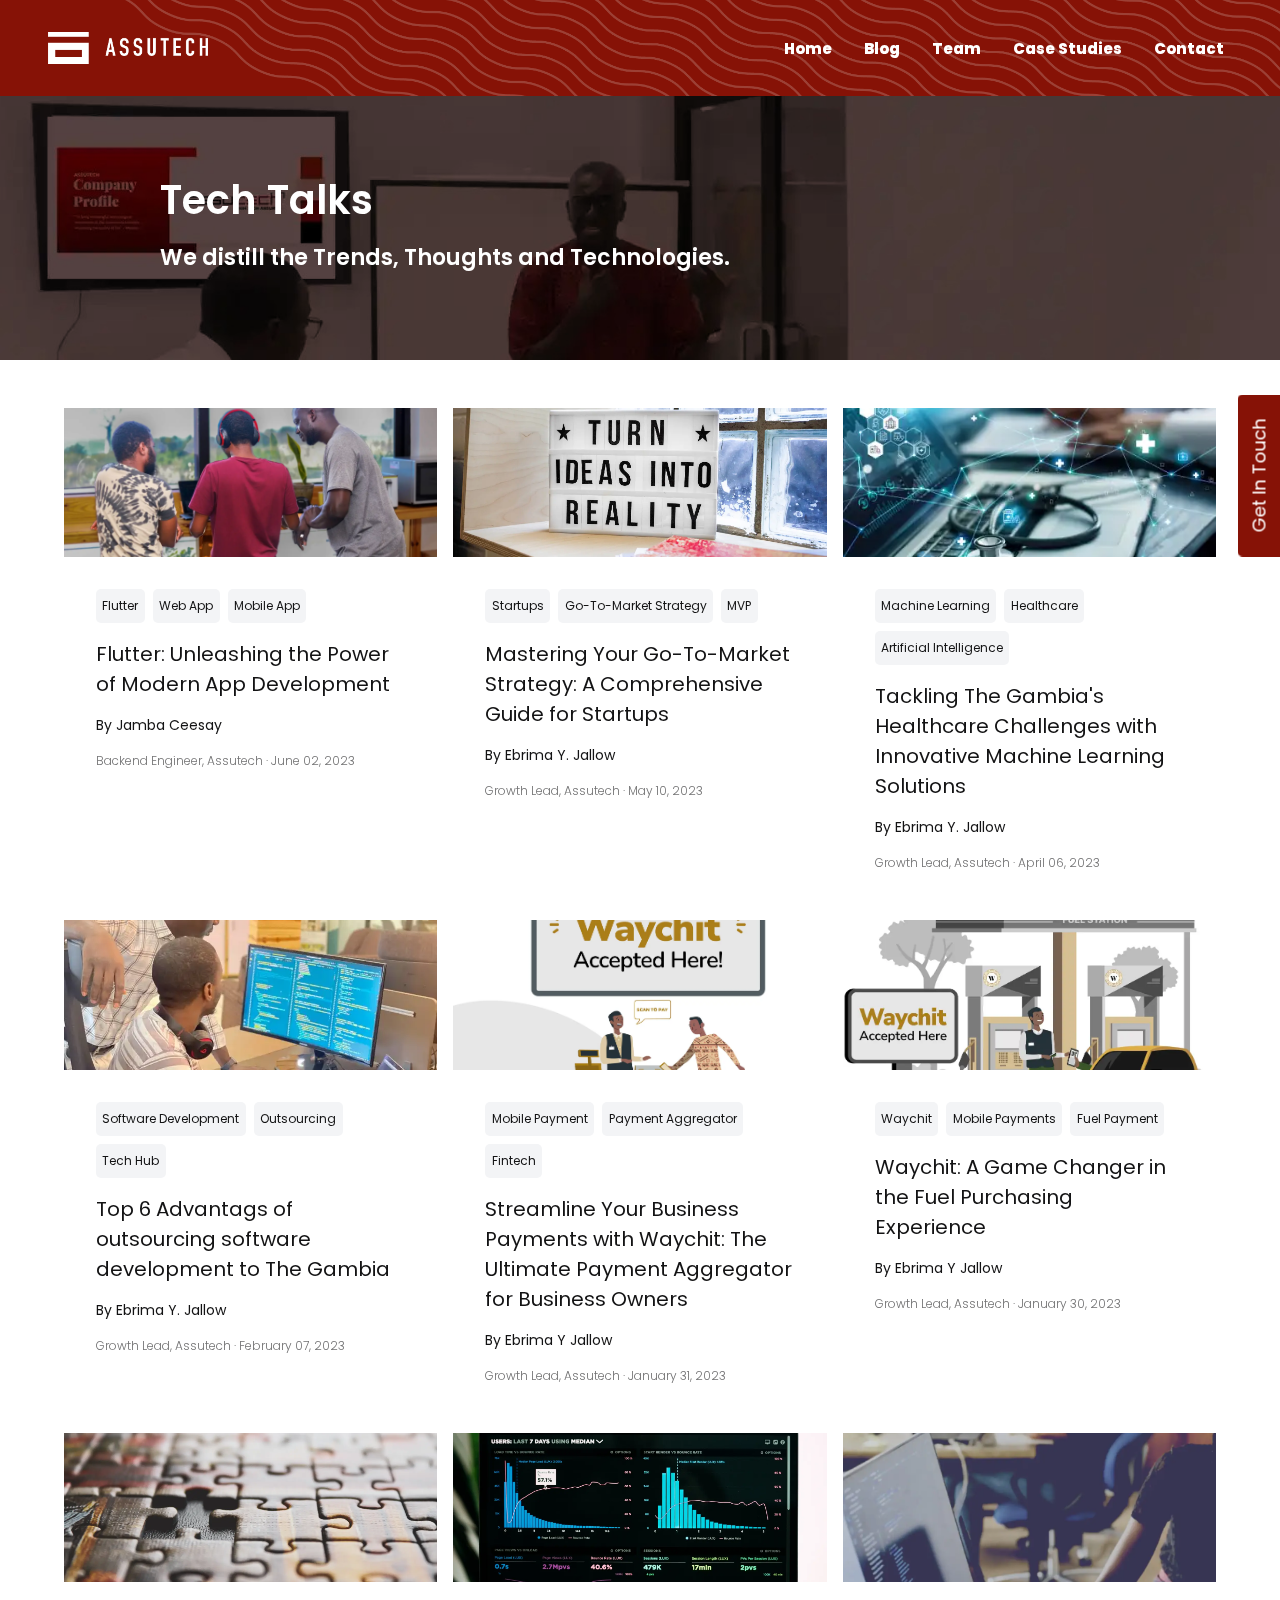
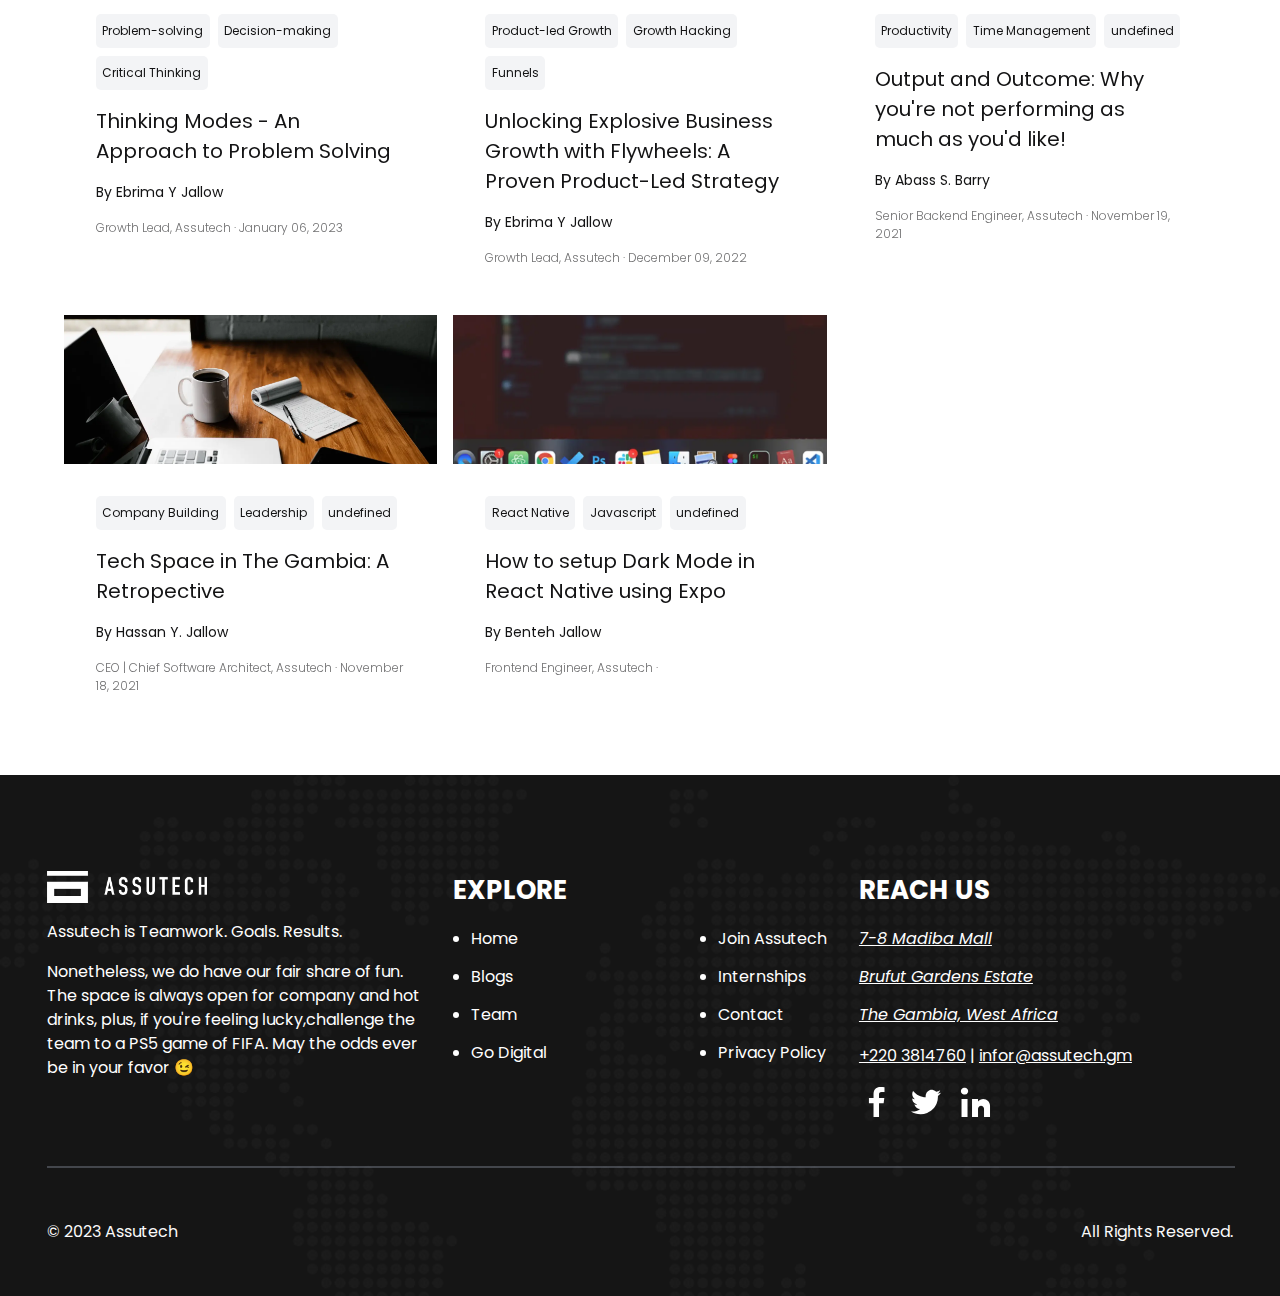
<file: Blog/blog.html>
<!DOCTYPE html>
<html lang="en">
<head>
    <meta charset="UTF-8">
    <meta http-equiv="X-UA-Compatible" content="IE=edge">
    <meta name="viewport" content="width=device-width, initial-scale=1.0">
    <link rel="shortcut icon" href="../images/Logo/Assutech-logo(1).jpeg" type="image/x-icon">
    <!-- Fonts -->
    <!-- <link rel="preconnect" href="https://fonts.googleapis.com">
    <link rel="preconnect" href="https://fonts.gstatic.com" crossorigin>
    <link href="https://fonts.googleapis.com/css2?family=Quicksand:wght@300;500;700&display=swap" rel="stylesheet"> -->
    <!-- Awsome icons -->
    <!-- <script src="https://kit.fontawesome.com/9991bb05ae.js" crossorigin="anonymous"></script> -->
    <!-- Styling links -->
    <link rel="stylesheet" href="../style.css">
    <script src="../assets/Javascripts/navbar.js" defer></script>
    <script src="blog.js" defer></script>
    <title>Blogs</title>
</head>
<body>
    <div class="intouch-fix">
        <p class="in-touch">Get In Touch</p>
    </div>
    <!-- Hero with nav bar -->
    <header class="primary-header-blog-header">
        <nav class="primary-nav-header fix-nav">
            <div class="primary-nav-header-wrapper">
                <div class="ovaley">
                    <div class="logo pointer">
                        <img src="../images/Logo/Assutech-logo.png" alt="Assutech">
                    </div>
                    <div class="toggle pointer">
                        <img src="../images/icon-menu.svg" alt="">
                    </div>
                </div>
                <ul class="primary-nav">
                    <li class="list-reset"><a href="../index.html" class="main-links">Home</a></li>
                    <li class="list-reset"><a href="blog.html" class="main-links">Blog</a></li>
                    <li class="list-reset"><a href="../Team/team.html" class="main-links">Team</a></li>
                    <li class="list-reset"><a href="../Studie/studie.html" class="main-links">Case Studies</a></li>
                    <li class="list-reset"><a href="/" class="main-links">Contact</a></li>
                    <button class="primary-btn capital marg-top"> start now</button>
                </ul> 
            </div>
        </nav>
        <!-- Hero -->
        <div class="sub-hero">
            <div class="full-width-split-sub-hero main-text-content">
                <h1 class="sub-hero-primary-title"> Tech Talks</h1>
                <p class="sub-hero-text">We distill the Trends, Thoughts and Technologies. </p>
            </div>
        </div>
        <!-- End Hero -->
    </header> 
    <!-- Tech Talk -->
    <section class="tech-talk main-tech-talk-container ">
        <div class="full-width-split-sub-hero blogs-card-component-wrapper">
            <!-- Blog from javascript goes here -->
        </div>
    </section>
    <!-- Foot -->
    <footer>
        <!-- First foot  -->
        <section class="main-foot-content full-width-split bottom-border">
            <!-- Assutech -->
            <div class="priority col">
                <div class="logo">
                    <img src="../images/Logo/Assutech-logo.png" alt="Assutech Logo" class="logo-image">
                </div>
                <p class="text-white">Assutech is Teamwork. Goals. Results.</p>
                <p class="fun-text text-white">Nonetheless, we do have our fair share of fun. The space is always open for company and hot drinks, plus, if you're feeling lucky,challenge the team to a PS5 game of FIFA. May the odds ever be in your favor 😉</p>
            </div>
            <!-- Explore column -->
            <div class="foot-explore col">
                <h2 class="foot-title capital">Explore</h2>
                <div class="footer-nav">
                    <ul class="min-col flex-group flex-group-col">
                        <li class="foot-links" ><a  class="text-white" href="index.html"> Home </a></li>
                        <li class="foot-links" ><a  class="text-white" href="index.html"> Blogs </a></li>
                        <li class="foot-links" ><a  class="text-white" href="index.html"> Team </a></li>
                        <li class="foot-links" ><a  class="text-white" href="index.html"> Go Digital </a></li>
                    </ul>
                    <ul class="min-col flex-group-col">
                        <li class="foot-links" ><a  class="text-white" href="index.html"> Join Assutech</a></li>
                        <li class="foot-links" ><a  class="text-white" href="index.html"> Internships</a></li>
                        <li class="foot-links" ><a  class="text-white" href="index.html"> Contact </a></li>
                        <li class="foot-links" ><a  class="text-white" href="index.html"> Privacy Policy</a></li>
                    </ul>
                </div>
            </div>
            <!-- Reach us -->
            <div class="col foot-reach">
                <h2 class="foot-title capital">Reach Us</h2>
                <ul class="min-col flex-group-col">
                    <li class="foot-links under-line list-reset"><i><a class="text-white" href="index.html"> 7-8 Madiba Mall </a></i></li>
                    <li class="foot-links under-line list-reset"><i><a class="text-white" href="index.html"> Brufut Gardens Estate </a></i></li>
                    <li class="foot-links under-line list-reset"><i><a class="text-white" href="index.html"> The Gambia, West Africa </a></i></li>
                </ul>
                <div class="contact-info">
                    <a class="under-line foot-links text-white" href="tel:+220 3814760">+220 3814760</a> |
                    <a class="under-line foot-links text-white" href="mailto:infor@assutech.gm">infor@assutech.gm</a>
                </div>
                <div class="social-media-links-container flex-group-row">
                    <a class="enlarge" href="/"><img src="../images/Social-media-icons/facebook.svg" alt=""></a>
                    <a class="enlarge" href="/"><img src="../images/Social-media-icons/twitter.svg" alt=""></a>
                    <a class="enlarge" href="/"><img src="../images/Social-media-icons/linkend.svg" alt=""></a>
                </div>
            </div>
        </section>
        <!-- ladder part of foot width foot right -->
        <section class="flex-group-justify full-width-split">
            <div class="foot-copy">
                <p class="foot-copy-right"> &copy; <span class="date">2023</span> Assutech</p>
            </div>
            <div class="foot-right flex-right">
                <p class="white-100"> All Rights Reserved.</p>
            </div>
        </section>
    </footer>
</body>
</html>
</file>
<file: style.css>
@import url('assets/styling/Components/navBar.css');
@import url('assets/styling/Components/footer.css');
@import url('assets/styling/Components/cards.css');
@import url('assets/styling/Components/buttons.css');
@import url('assets/styling/Components/_section-head.css');
@import url('assets/styling/Components/hero_landing.css');
@import url('assets/styling/utitlities/variable.css');


/* Common styling for both Custom & Client fedback wrapper */
body {
    overflow-x: hidden;
}
body > :is(.client-testimonial-container-wrapper, .costum-solution-wrapper) {
    display: flex;
    flex-direction: column;
    justify-content: center;
    gap: 5rem;
    min-height: 90vh;
}
/* Landing- page */
.primary-header {
    background-color: var(--clr-dark-red);
    position: relative;
    min-height: 100vh;
    padding-top: 2rem;
}
.full-width-split {
    width: min(95%, 90rem);
    margin-inline: auto;
}
.hero {
    height: 95vh;
    display: flex;
    flex-direction: column;
    justify-content: center;
    gap: 6rem;
}
.main-text-content {
    display: flex;
    flex-direction: column;
    gap: 2rem;
    z-index: 2;
}
.hero .small-text {
    color: var( --clr-white-100);
    font-size: clamp(var(--fs-vs), 2.1vw, var(--fs-m));
    font-weight: var(--fw-400);
    line-height: 18px;
}
.primary-title {
    color: var(--clr-white-100);
    font-weight: var(--fw-700);
    font-size: clamp(24px, 5vw, 64px);
}
.border-under-line {
    --text-clr: #ffcdc8;
    color: var(--text-clr);
    border-bottom: 1px solid var(--clr-white-100);
    padding-bottom: .3rem;
}
/* Client logo scroll */
.pos-abs {
    position: absolute;
    bottom: -3.5rem;
    left: 50%;
    transform: translateX(-50%);
}
/* Costum solution */
.costum-solution-wrapper {
    padding: 12rem 3rem 10rem;
}

/* End of Custom Solution we Provide */
/* Recent Product */
.recent-products-wrapper {
    background-color: var(--_bg-clr-recent-product);
    padding-block: 5rem;
    min-height: 70vh;
}
.recent-wrapper {
    display: grid;
    grid-template-columns: repeat(auto-fit, minmax(20rem, 1fr));
    gap: 3rem;

}
.main-text-component {
    display: flex;
    flex-direction: column;
    gap: 2rem;
}
.client-text {
    --_line-height: 28px;
    line-height: var(--_line-height);
    font-size: var(--fs-m);
    color: var(--clr-light-dark-text);
}
.client-card-wrapper {
    display: grid;
    grid-template-columns: repeat(auto-fit, minmax(15rem, 1fr));
    gap: 3rem;
}
/* End of Recent Product */
/* WtooTijay */
.watooTijay-wrapper {
    --_bg-clr: #504946;
    height: 32rem;
    background-image: url('images/Background/WatooTijay.jpeg');
    background-position: top left;
    background-repeat: no-repeat;
    background-size: cover;
    position: relative;
}
.watooTijay-wrapper::before {
    content: '';
    position: absolute;
    height: 100%;
    width: 100%;
    left: 0;
    bottom: 0;
    background-color: rgba(255, 0, 0, 0.315);
    mix-blend-mode: overlay;
}
.inner-watooTijay-wrapper {
    display: flex;
    flex-direction: column;
    justify-content: center;
    height: 100%;
    gap: 1rem;
}
.inner-watooTijay-wrapper > :is(.eye-brow) {
    color: var(--clr-white-100);
}
.text.white-text-clr {
    color: var(--clr-white-100);
}
.big.content-title .text {
    --_line-height: 74px;
    line-height: var(--_line-height);
    font-size: clamp(24px, 8vw, 56px);
}
/* Testimonial */
.client-testimonial-container-wrapper {
    padding-inline: 1rem;
    padding-block: 5rem;
}
.client-testimonial-container-wrapper > .content-header .text {
    line-height: 1.5;
    font-size: 32px;
    font-weight: var(--fw-700);
}
/* Scrol is here */
.client-testimonial-card-continer {
    padding-inline: .5rem;
    display: grid;
    grid-template-columns: repeat(4, minmax(20rem, 1fr));
    overflow-x: scroll;
    gap: 2rem;
}
/* End of tech talk */

/* Tech talk section */
.tech-talk-container-wrapper {
    background-color: var(--clr-dark-red);
    padding-block: 5rem 3rem;
    padding-inline: var(--mobile-full-width-padding-inline);
    min-height: 90vh;
    display: flex;
    flex-direction: column;
    position: relative;
}
.tech-talk-container-wrapper {
    background-image: url('../../../images/Background/bg-wave.png');
    background-repeat: no-repeat;
    background-position-x: 100%;
    background-size: 70%;
}

.tech-talk-container-wrapper::after {
    content: '';
    position: absolute;
    right: 0;
    top: 0;
    width: 100%;
    height: 100%;
    background-color: #861306ce;
    z-index: 1;
}
.blog-cards-wrapper,
.tech-talk-inner-wrapper > .content-header {
    z-index: 3;
}
.tech-talk-inner-wrapper {
    display: flex;
    flex-direction: column;
    gap: 2.5rem;
    width: 100%;
    margin-inline: 0;
}
.tech-talk-inner-wrapper > :is(.content-header) {
    width: min(100%, 55rem);
}
.white-text-clr.eye-brow {
    color: var(--clr-white-100);
}
.blog-cards-wrapper {
    display: grid;
    grid-template-columns: repeat(auto-fit, minmax(20rem, 1fr));
    gap: 1rem;
}
.blog-tag-wrapper {
    display: flex;
    gap: .5rem;
    flex-wrap: wrap;
}
/* End of Tech talk section */


.think-big-wrapper {
    padding-top: 8rem;
}
.think-big-inner-wrapper {
    background-color: var(--clr-dark-red);
    display: flex;
    flex-direction: column;
    width: 100%;
    /* Added */
}
.thing-big-image {
    width: 100%;
    object-fit: cover;
    aspect-ratio: 16 / 4 ;
}
.think-big-text-wrapper {
    margin-block: 3rem;
    padding: 1rem;
}
.think-big-text-inner {
    padding-inline: 3rem;
}
.think-big-text {
    color: var(--clr-white-100);
    text-align: center;
    font-size: clamp(32px, 2vw, 33px);
    font-weight: 700;
}

/* Case Study  Page*/
.case-study-card-container-wrapper {
    padding-block: 5rem;
}
/* Client card -2 */
.client-card-2-component {
    padding-block: 3rem;
    display: grid;
    grid-template-columns: repeat(auto-fit, minmax(15rem, 1fr));
    gap: 1rem;
}

/* Blogs Page  Styling */
.blogs-card-component-wrapper {
    padding-block: 3rem;
    display: grid;
    grid-template-columns: repeat(auto-fit, minmax(20rem, 1fr));
    gap: 1rem;
}
.blog-card.bg-clr {
    background-color: #fff;
}

/* Team Page */
.team-member-card-component-wrapper {
    padding-block: 3rem 5rem;
    display: grid;
    grid-template-columns: repeat(auto-fit, minmax(18rem, 1fr));
    gap: 2rem;
    row-gap: 3rem;
}

/* Lager smartphone and tablets */
@media only screen and (min-width: 586px) and (max-width: 767px) {
    /* Costum solution */
    .costum-solution-wrapper {
        padding-inline: 0;
    }
    .client-card-wrapper {
        grid-template-columns: repeat(auto-fit, minmax(30rem, 1fr));
    }
    /* Blogs Page  */
    .blogs-card-component-wrapper {
        width: min(95%, 90rem);
        grid-template-columns: repeat(auto-fit, minmax(15rem, 1fr));
    }
    /* Team Page */
    /* Full screen divider */
    .main-tech-talk-container.full-width-split-sub-hero {
        width: min(90%, 90rem);
    }
    .team-member-card-component-wrapper {
        grid-template-columns: repeat(auto-fit, minmax(15rem, 1fr));
    }
}

/* Styles for medium screens (MD) */
@media (min-width: 768px) and (max-width: 991px) {    
    
    /* Blogs Page  */
    .blogs-card-component-wrapper {
        width: min(90%, 90rem);
        grid-template-columns: repeat(auto-fit, minmax(20rem, 1fr));
    }
    /* Tools Use */
    .tool-cards-grid-group {
        display: flex;
        flex-wrap: wrap;
        justify-content: center;
        gap: 1rem;
    }
    /* Full screen divider */
    .main-tech-talk-container.full-width-split-sub-hero,
    .inner-watooTijay-wrapper.full-width-split,
    .recent-wrapper
     {
        width: min(80%, 80rem);
    }
    .recent-wrapper {
        grid-template-columns: repeat(auto-fit, minmax(30rem, 1fr));
    }
    .client-card-wrapper {
        gap: 1rem;
    }
}


/* Styles for large screens (LG) */
@media (min-width: 992px) {
    /* CSS rules for standard desktop screens */
    
    /* Client card -2 */
    .client-card-2-component {
        grid-template-columns: repeat(auto-fit, minmax(22rem, 1fr));
    }

    /* Full screen divider */
    .main-tech-talk-container.full-width-split-sub-hero{
        width: min(90%, 90rem);
    }
    /* Team Page Css */
    .team-member-card-component-wrapper {
        grid-template-columns: repeat(auto-fit, minmax(17rem, 1fr));
    }
    /* Full screen divider */
    .inner-watooTijay-wrapper.full-width-split,
    .recent-wrapper {
        width: min(80%, 80rem);
    }

    .recent-wrapper {
        width: min(80%, 80rem);
        display: grid;
        grid-template-columns: repeat(auto-fit, minmax(28rem, 1fr));
        gap: 3rem;

    }
    /* Blogs Page  */
    .blogs-card-component-wrapper {
        width: min(90%, 90rem);
        grid-template-columns: repeat(auto-fit, minmax(21.8rem, 1fr));
    }
   
    /* Tools Use */
    .tool-cards-grid-group {
        display: flex;
        flex-wrap: wrap;
        gap: 1rem;
    }  
    .tool-cards-grid-group {
        justify-content: center;
    }
    /* Recent Product */
    .client-card-wrapper {
        display: grid;
        grid-template-columns: repeat(auto-fit, minmax(10rem, 1fr));
    }
    /* Teach talk */
    .tech-talk-inner-wrapper {
        width: min(95%, 90rem);
        margin-inline: auto;
    }
    .blog-cards-wrapper {
        display: grid;
        grid-template-columns: repeat(auto-fit, minmax(10rem, 1fr));
        gap: 1rem;
    }
    .think-big-inner-wrapper {
        width: min(95%, 90rem);
        margin-inline: auto;
    }
    .think-big-text-wrapper {
        padding-block: 5rem;
    }
    .think-big-text-inner {
        padding-inline: 2rem;   
    }
    .think-big-text-wrapper {
        margin-block: 0;
    }
    .think-big-text-wrapper {
        background-size: 60%;
    }
    
    /* Tesitmonial */
        /* Scrol is here */
    .client-testimonial-card-continer {
        padding-inline: .5rem;
        display: grid;
        grid-template-columns: repeat(4, minmax(37rem, 1fr));
    }
    /* Background-image trial */
    .primary-header {
        position: relative;
        background-image: url('images/Background/bg-wave.png');
        background-repeat: no-repeat;
        background-position-x: 100%;
        background-size: 90%;

    }
    .primary-header::after {
        content: '';
        position: absolute;
        right: 0;
        top: 2rem;
        width: 100%;
        height: 80%;
        background-color: #861306ce;

    }
}

/* i'm using it to break down the team member container so it can contain the same number of card as the oficial page on the medium screen before extra large */
/* Styles for large screens (LG) */
@media (min-width: 992px) and (max-width: 1299px) {
    /* Full screen divider */
    .main-tech-talk-container.full-width-split-sub-hero{
        width: min(90%, 90rem);
    }
    /* Team Page Css */
    .team-member-card-component-wrapper {
        grid-template-columns: repeat(auto-fit, minmax(12rem, 1fr));
    }

    /* Client card -2 */
    .client-card-2-component {
        grid-template-columns: repeat(auto-fit, minmax(15rem, 1fr));
    }
}
</file>
